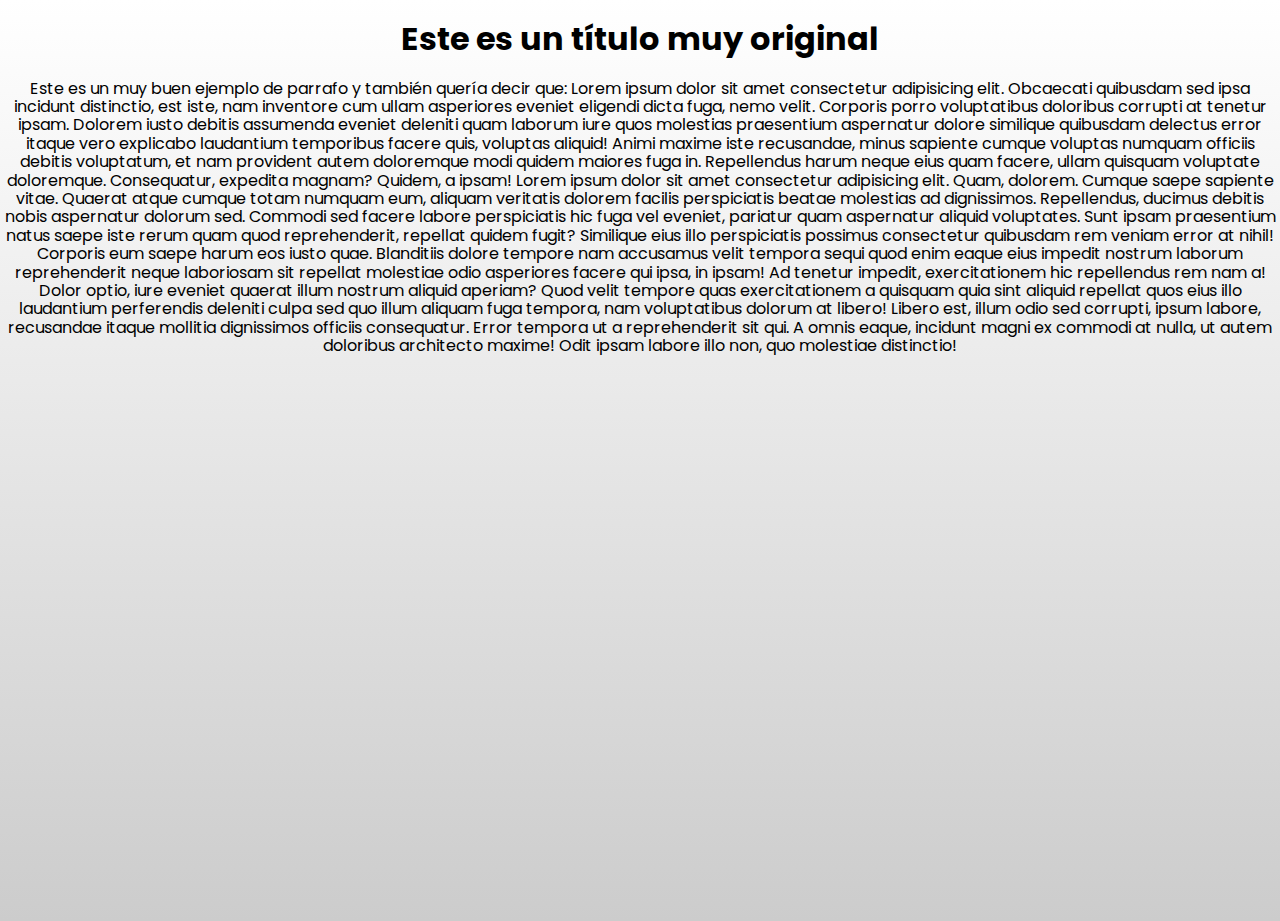
<file: Maquetando/index.html>
<!DOCTYPE html>
<html lang="en">
<head>
    <meta charset="UTF-8">
    <meta http-equiv="X-UA-Compatible" content="IE=edge">
    <meta name="viewport" content="width=device-width, initial-scale=1.0">
    <link rel="stylesheet" href="style.css">
    <link rel="stylesheet" href="normalize.css">
    <link rel="preconnect" href="https://fonts.googleapis.com">
    <link rel="preconnect" href="https://fonts.gstatic.com" crossorigin>
    <link href="https://fonts.googleapis.com/css2?family=Poppins:wght@300;90|0&display=swap" rel="stylesheet">
    <title>WEB</title>
</head>
<body>
    <h1>Este es un título muy original</h1>
    <p>
        Este es un muy buen ejemplo de parrafo y también quería decir que: Lorem ipsum dolor sit amet consectetur adipisicing elit. Obcaecati quibusdam sed ipsa incidunt distinctio, est iste, nam inventore cum ullam asperiores eveniet eligendi dicta fuga, nemo velit. Corporis porro voluptatibus doloribus corrupti at tenetur ipsam. Dolorem iusto debitis assumenda eveniet deleniti quam laborum iure quos molestias praesentium aspernatur dolore similique quibusdam delectus error itaque vero explicabo laudantium temporibus facere quis, voluptas aliquid! Animi maxime iste recusandae, minus sapiente cumque voluptas numquam officiis debitis voluptatum, et nam provident autem doloremque modi quidem maiores fuga in. Repellendus harum neque eius quam facere, ullam quisquam voluptate doloremque. Consequatur, expedita magnam? Quidem, a ipsam!
        Lorem ipsum dolor sit amet consectetur adipisicing elit. Quam, dolorem. Cumque saepe sapiente vitae. Quaerat atque cumque totam numquam eum, aliquam veritatis dolorem facilis perspiciatis beatae molestias ad dignissimos. Repellendus, ducimus debitis nobis aspernatur dolorum sed. Commodi sed facere labore perspiciatis hic fuga vel eveniet, pariatur quam aspernatur aliquid voluptates. Sunt ipsam praesentium natus saepe iste rerum quam quod reprehenderit, repellat quidem fugit? Similique eius illo perspiciatis possimus consectetur quibusdam rem veniam error at nihil! Corporis eum saepe harum eos iusto quae. Blanditiis dolore tempore nam accusamus velit tempora sequi quod enim eaque eius impedit nostrum laborum reprehenderit neque laboriosam sit repellat molestiae odio asperiores facere qui ipsa, in ipsam! Ad tenetur impedit, exercitationem hic repellendus rem nam a! Dolor optio, iure eveniet quaerat illum nostrum aliquid aperiam? Quod velit tempore quas exercitationem a quisquam quia sint aliquid repellat quos eius illo laudantium perferendis deleniti culpa sed quo illum aliquam fuga tempora, nam voluptatibus dolorum at libero! Libero est, illum odio sed corrupti, ipsum labore, recusandae itaque mollitia dignissimos officiis consequatur. Error tempora ut a reprehenderit sit qui. A omnis eaque, incidunt magni ex commodi at nulla, ut autem doloribus architecto maxime! Odit ipsam labore illo non, quo molestiae distinctio!
    </p>
</body>
</html>
</file>
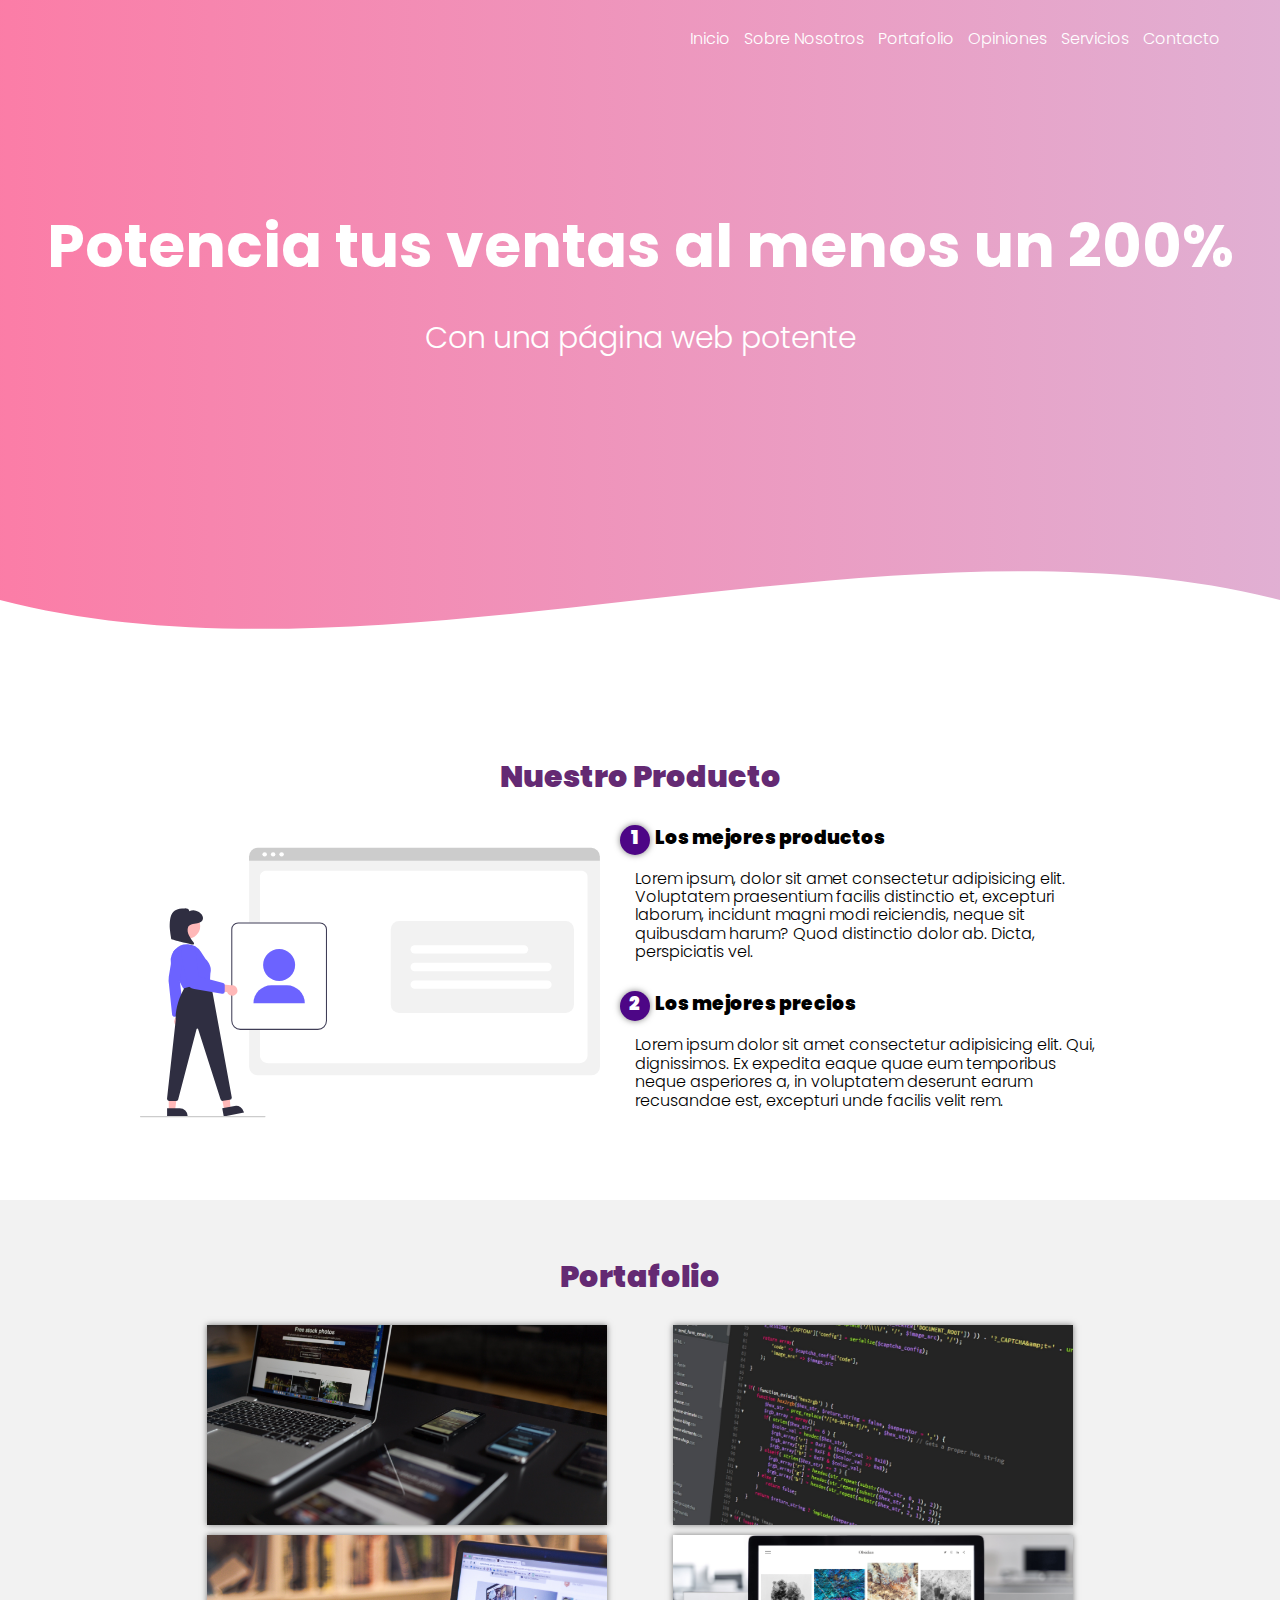
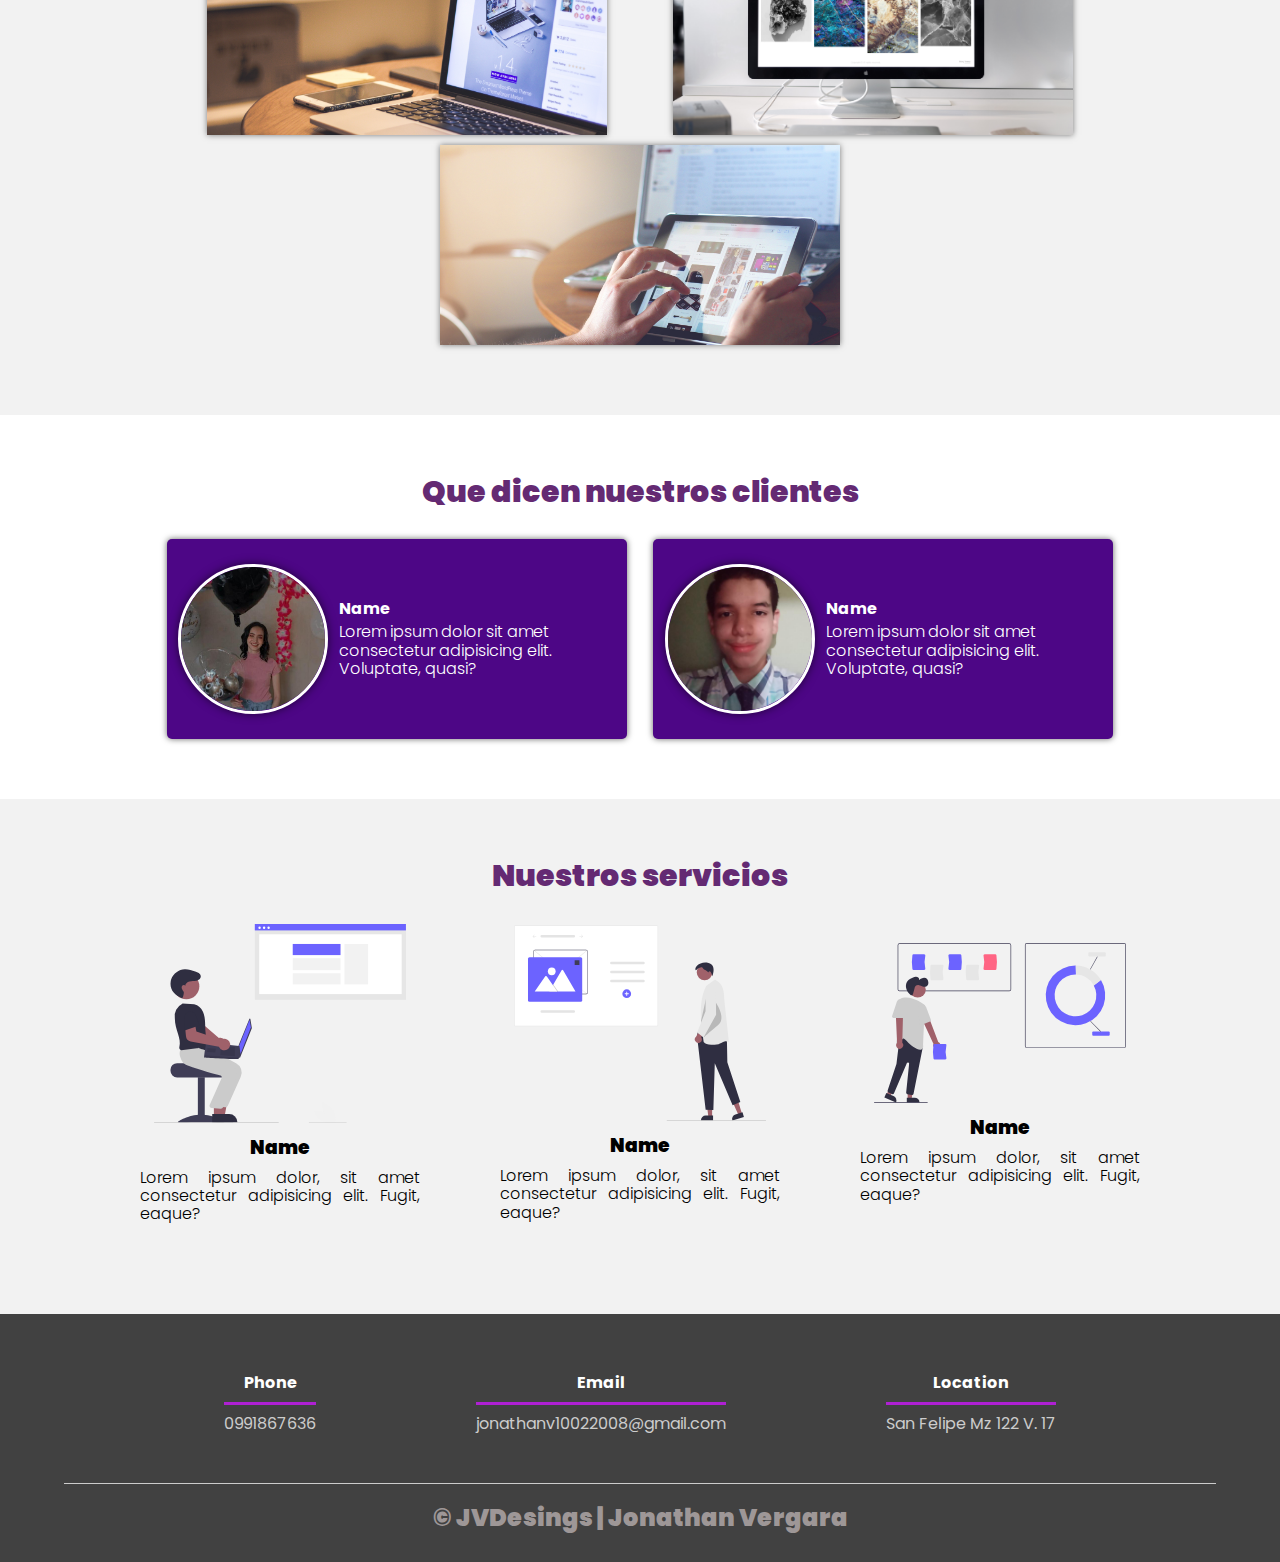
<file: Maquetando/Maqueta/Primer proyecto pro/HTML/index.html>
<!DOCTYPE html>
<html lang="es">
<head>
    <meta charset="UTF-8">
    <title>CSS</title>
    <link rel="stylesheet" href="../CSS/style.css">
    <link rel="stylesheet" href="../CSS/normalize.css">
    <link rel="shortcut icon" href="../images/CSS3.png" type="image/x-icon">
    <meta name="viewport" content="width=device-width, initial-scale=1.0">
    <link rel="preconnect" href="https://fonts.googleapis.com">
    <link rel="preconnect" href="https://fonts.gstatic.com" crossorigin>
    <link href="https://fonts.googleapis.com/css2?family=Poppins:wght@700&display=swap" rel="stylesheet">
    <title>Práctica</title>
</head>
<body>
    <div id = "home"></div>
    <header>
        <nav>
            <a href="#home">Inicio</a>
            <a href="#about-us">Sobre Nosotros</a>
            <a href="#briefcase">Portafolio</a>
            <a href="#opinions">Opiniones</a>
            <a href="#services">Servicios</a>
            <a href="#contacts">Contacto</a>
        </nav>
        <section class="textos-header">
            <h1>Potencia tus ventas al menos un 200%</h1>
            <h2>Con una página web potente</h2>
        </section>
        <div class = "wave" style="height: 150px; overflow: hidden;" ><svg viewBox="0 0 500 150" preserveAspectRatio="none" style="height: 100%; width: 100%;"><path d="M0.00,49.99 C150.00,150.00 349.20,-49.99 500.00,49.99 L500.00,150.00 L0.00,150.00 Z" style="stroke: none; fill: #fff;"></path></svg></div>
    </header>
    <main>
        <section class="contenedor sobre-nosotros">
            <div id = "about-us"></div>
            <h2 class="titulo">Nuestro Producto</h2>
            <div class="contenedor-sobre-nosotros">
                <img class = "imagen-about-us" src="../images/aboutus.svg" alt="">
                <div class="contenido-textos">
                    <h3>
                        <span>1</span>Los mejores productos
                    </h3>
                    <p>Lorem ipsum, dolor sit amet consectetur adipisicing elit. Voluptatem praesentium facilis distinctio et, excepturi laborum, incidunt magni modi reiciendis, neque sit quibusdam harum? Quod distinctio dolor ab. Dicta, perspiciatis vel.</p>
                    <h3>
                        <span>2</span>Los mejores precios
                    </h3>
                    <p>Lorem ipsum dolor sit amet consectetur adipisicing elit. Qui, dignissimos. Ex expedita eaque quae eum temporibus neque asperiores a, in voluptatem deserunt earum recusandae est, excepturi unde facilis velit rem.
                </div>
            </div>
        </section>
        <section class="portafolio">
            <div id = "briefcase"></div>
            <div class="contenedor">
                <h2 class="titulo">Portafolio</h2>
                <div class="galeria-port">
                    <div class="imagen-port">
                        <img src="../images/img1.jpg" alt="">
                        <div class="hover-galeria">
                            <img src="../images/target.png" alt="">
                            <h3>Nuestro Trabajo</h3>
                        </div>
                    </div>
                    <div class="imagen-port">
                        <img src="../images/img2.jpg" alt="">
                        <div class="hover-galeria">
                            <img src="../images/target.png" alt="">
                            <h3>Nuestro Trabajo</h3>
                        </div>
                    </div>
                    <div class="imagen-port">
                        <img src="../images/img3.jpg" alt="">
                        <div class="hover-galeria">
                            <img src="../images/target.png" alt="">
                            <h3>Nuestro Trabajo</h3>
                        </div>
                    </div>
                    <div class="imagen-port">
                        <img src="../images/img4.jpg" alt="">
                        <div class="hover-galeria">
                            <img src="../images/target.png" alt="">
                            <h3>Nuestro Trabajo</h3>
                        </div>
                    </div>
                    <div class="imagen-port">
                        <img src="../images/img5.jpg" alt="">
                        <div class="hover-galeria">
                            <img src="../images/target.png" alt="">
                            <h3>Nuestro Trabajo</h3>
                        </div>
                    </div>
            </div>
        </section>
        <section class="clientes contenedor">
            <div id = "opinions"></div>
            <h2 class="titulo">Que dicen nuestros clientes</h2>
            <div class="cards">
                <div class="card">
                    <img src="../images/cara1.jpg" alt="">
                    <div class="contenido-texto-card">
                        <h4>Name</h4>
                        <p>Lorem ipsum dolor sit amet consectetur adipisicing elit. Voluptate, quasi?</p>
                    </div>
                </div>
                <div class="card">
                    <img src="../images/cara2.jpg" alt="">
                    <div class="contenido-texto-card">
                        <h4>Name</h4>
                        <p>Lorem ipsum dolor sit amet consectetur adipisicing elit. Voluptate, quasi?</p>
                    </div>
                </div>
            </div>
        </section>
        <section class="about-services">
            <div id = "services"></div>
            <div class="contenedor">
                <h2 class="titulo">Nuestros servicios</h2>
                <div class="servicio-cont">
                    <div class="servicio-ind">
                        <img src="../images/service1.svg" alt="">
                        <h3 class="Name">
                            Name
                        </h3>
                        <p>Lorem ipsum dolor, sit amet consectetur adipisicing elit. Fugit, eaque?</p>
                    </div>
                    <div class="servicio-ind">
                        <img src="../images/service2.svg" alt="">
                        <h3 class="Name">
                            Name
                        </h3>
                        <p>Lorem ipsum dolor, sit amet consectetur adipisicing elit. Fugit, eaque?</p>
                    </div>
                    <div class="servicio-ind">
                        <img src="../images/service3.svg" alt="">
                        <h3 class="Name">
                            Name
                        </h3>
                        <p>Lorem ipsum dolor, sit amet consectetur adipisicing elit. Fugit, eaque?</p>
                    </div>
                </div>
            </div>
        </section>
    </main>
    <footer>
        <div id = "contacts"></div>
        <div class="contenedor-footer">
            <div class="content-foo">
                <h4>Phone</h4>
                <p>0991867636</p>
            </div>
        <div class="content-foo">
            <h4>Email</h4>
            <p>jonathanv10022008@gmail.com</p>
        </div>
        <div class="content-foo">
            <h4>Location</h4>
            <p>San Felipe Mz 122 V. 17</p>
        </div>
        </div>
        <h2 class="titulo-final">&copy; JVDesings | Jonathan Vergara</h2>
    </footer>
</body>
</html>
</file>
<file: Maquetando/style.css>
body {
    min-height: 100vh;
    background: linear-gradient(#fff, #ccc);
}


h1 { 
    display: flex;
    justify-content: center;
    font-family: "Poppins"
}
p {
    text-align: center;
    font-family: "Poppins";
}
</file>
<file: Maquetando/Maqueta/Primer proyecto pro/CSS/style.css>
* {
    margin: 0;
    padding: 0;
    box-sizing: border-box;
    scroll-behavior: smooth;
}

body {
    font-family: "poppins";
}

h3, h2 {
    font-weight: 900;
}

.contenedor {
    padding: 60px 0;
    width: 90%;
    max-width: 1000px;
    margin: auto;
    overflow: hidden;
}

.titulo {
    color: #642a73;
    font-size: 30px;
    text-align: center;
    margin-bottom: 30px;
}

header {
    width: 100%;
    height: 700px;
    background: #bc4e9c;  /* fallback for old browsers */
    background: -webkit-linear-gradient(to right, #f8075786, #bc4e9d73), url(https://www.tres.pe/wp-content/uploads/2015/06/ventajas-diseno-web-responsive.jpg);  /* Chrome 10-25, Safari 5.1-6 */
    background: linear-gradient(to right, #f8075786, #bc4e9d73), url(https://www.tres.pe/wp-content/uploads/2015/06/ventajas-diseno-web-responsive.jpg); /* W3C, IE 10+/ Edge, Firefox 16+, Chrome 26+, Opera 12+, Safari 7+ */
    background-size: cover;
    background-attachment: fixed;
    position: relative;
}

nav {
    text-align: right;
    padding: 30px 50px 0 0;
}

nav a {
    color: #fff;
    font-weight: 300;
    text-decoration: none;
    margin-right: 10px;
}

nav a:hover {
    text-decoration: underline;
}

.textos-header {
    display: flex;
    height: 430px;
    width: 100%;
    align-items: center;
    justify-content: center;
    flex-direction: column;
    text-align: center;   
    
}

.textos-header h1 {
    font-size: 60px;
    color: #fff
}

.textos-header h2 {
    font-size: 30px;
    color: #fff;
    font-weight: 300;
}


.wave {
    position: absolute;
    bottom: 0;
    width: 100%;
}

/* Sobre Nosotros */

.imagen-about-us {
    width: 48%;
    padding-right: 20px;
}

.contenedor-sobre-nosotros {
    display: flex;
}

.contenido-textos {
    width: 48%;
}

.contenido-textos h3 {
    margin-bottom: 15px;
}

.contenido-textos h3 span {
    background: #4d0686;
    color: #fff;
    border-radius: 50%;
    display: inline-block;
    text-align: center;
    width: 30px;
    height: 30px;
    padding: 2px;
    box-shadow: 0 0 6px 0 rgba(0, 0, 0, .5);
    margin-right: 5px;
}

.contenido-textos p {
    padding: 0px 0px 30px 15px;
    font-weight: 300;
}

/* Galeria portafolio */

.portafolio {
    background: #f2f2f2;
}

.galeria-port {
    display: flex;
    justify-content: space-evenly;
    flex-wrap: wrap;
}

.imagen-port {
    width: 24%;
    width: 400px;
    margin-bottom: 10px;
    height: 200px;
    overflow: hidden;
    position: relative;
    cursor: pointer;
    box-shadow: 0 0 6px 0 rgba(0, 0, 0, .5);
}

.imagen-port img {
    width: 100%;
    height: 100%;
    object-fit: cover;
    display: block;
}

.hover-galeria {
    position: absolute;
    width: 100%;
    height: 100%;
    top: 0;
    transform: scale(0);
    background: hsla(273, 91%, 27%, 0.7);
    transition: transform .5s;
    display: flex;
    justify-content: center;
    align-items: center;
    flex-direction: column;
    color: #fff;
}

.hover-galeria img {
    width: 75px;
    height: 75px;
}

.imagen-port:hover .hover-galeria {
    transform: scale(1);
}

/* Clients */

.cards {
    display: flex;
    justify-content: space-evenly;
}


.card {
    background: #4d0686;
    display: flex;
    width: 46%;
    height: 200px;
    align-items: center;
    justify-content: space-evenly;
    border-radius: 5px;
    box-shadow: 0 0 6px 0 rgba(0, 0, 0, .6);
}

.card img {
    width: 150px;
    height: 150px;
    object-fit: cover;
    border: 3px solid #fff;
    border-radius: 50%;
    display: block;
    box-shadow: 0 0 10px 0 rgba(0, 0, 0, .6);
}

.contenido-texto-card {
    width: 60%;
    color: #fff
}

.contenido-texto-card p {
    font-weight: 300;
    padding-top: 5px
}

/*  Our Team */

.about-services {
    background: #f2f2f2;
    padding-bottom: 30px;
}

.servicio-cont {
    display: flex;
    justify-content: space-between;
    align-items: center;
}

.servicio-ind {
    width: 28%;
    text-align: center;
}

.servicio-ind img {
    width: 90%;
}

.servicio-ind h3 {
    padding: 10px 0;
}

.servicio-ind p {
    font-weight: 300;
    text-align: justify;
}
/* Footer */

footer {
    background: #414141;
    padding: 60px 0 30px 0;
    margin: auto;
    overflow: hidden;
}

.contenedor-footer {
    display: flex;
    width: 90%;
    justify-content: space-evenly;
    margin: auto;
    padding-bottom: 50px;
    border-bottom: 1px solid #ccc;
}

.content-foo {
    text-align: center;

}

.content-foo h4 {
    color:#fff;
    border-bottom: 3px solid #af20d3;
    padding-bottom: 10px;
}

.content-foo p {
    color: #ccc;
    padding-top: 10px;
}

.titulo-final {
    text-align: center;
    color: #9e9797;
    font-size: 24px;
    margin-top: 20px;
}

@media screen and (max-width: 900px) {
    header {
        background-position: center;
    }

    nav {
        display: flex;
        align-items: center;
        justify-content: space-evenly;
        text-align: center;
        flex-wrap: wrap;
    }

    nav a {
        padding-top: 15px;
    }

    .contenedor-sobre-nosotros {
        flex-direction: column;
        justify-content: center;
        align-items: center;
        text-align: center;
    }
    /* About-us */

    .contenido-textos {
        width: 90%;
    }

    .imagen-about-us {
        width: 90%;
        margin-bottom: 20px;
    }

    /* Clientes */

    .cards {
        flex-direction: column;
        align-items: center;
    }    

    .card {
        width: 90%;
    }

    .card:first-child {
        margin-bottom: 30px;
    }

    /* Servicios */

    .servicio-cont {
        flex-direction: column;
    }
    
    .servicio-ind {
        width: 90%;
        text-align: center;
    }

    .servicio-ind:first-child, .servicio-ind:nth-child(2) {
        margin-bottom: 60px;
    } 

    /* Footer */
    .contenedor-footer {
        flex-direction: column;
    }

    .content-foo {
        margin-bottom: 20px;
        border-bottom: 3px solid #af20d3;
    }

    .content-foo:last-child {
        border-bottom: none;
    }

    .content-foo h4 {
        border-bottom: none;
    }
}

@media screen and (max-width: 500px) {
   
   /*Nav*/
    nav {
        text-align: center;
        padding: 30px 0 0 0;

    }

    nav a {
        margin-right: 5px;
    }

    .textos-header h1 {
        font-size: 35px;
    }

    .textos-header h2{
        font-size: 20px;
    }
    /* About us */
    p {
        text-align: justify;
    }

    .contenido-textos {
        width: 100%;
    }

    /**/
    
    .card {
        width: 100%;
    }
    
    .card img {
        width: 100px;
        height: 100px;
    }

    .contenido-texto-card {
        font-size: 15px;
        text-align: center;
    }

    .contenido-texto-card p {
        text-align: left;
        padding-left: 10px;
    }

    .content-foo h4, .content-foo p {
        text-align: center;
    }

    .content-foo:nth-child(2) p {
        font-size: 13px;
    }
}
</file>
